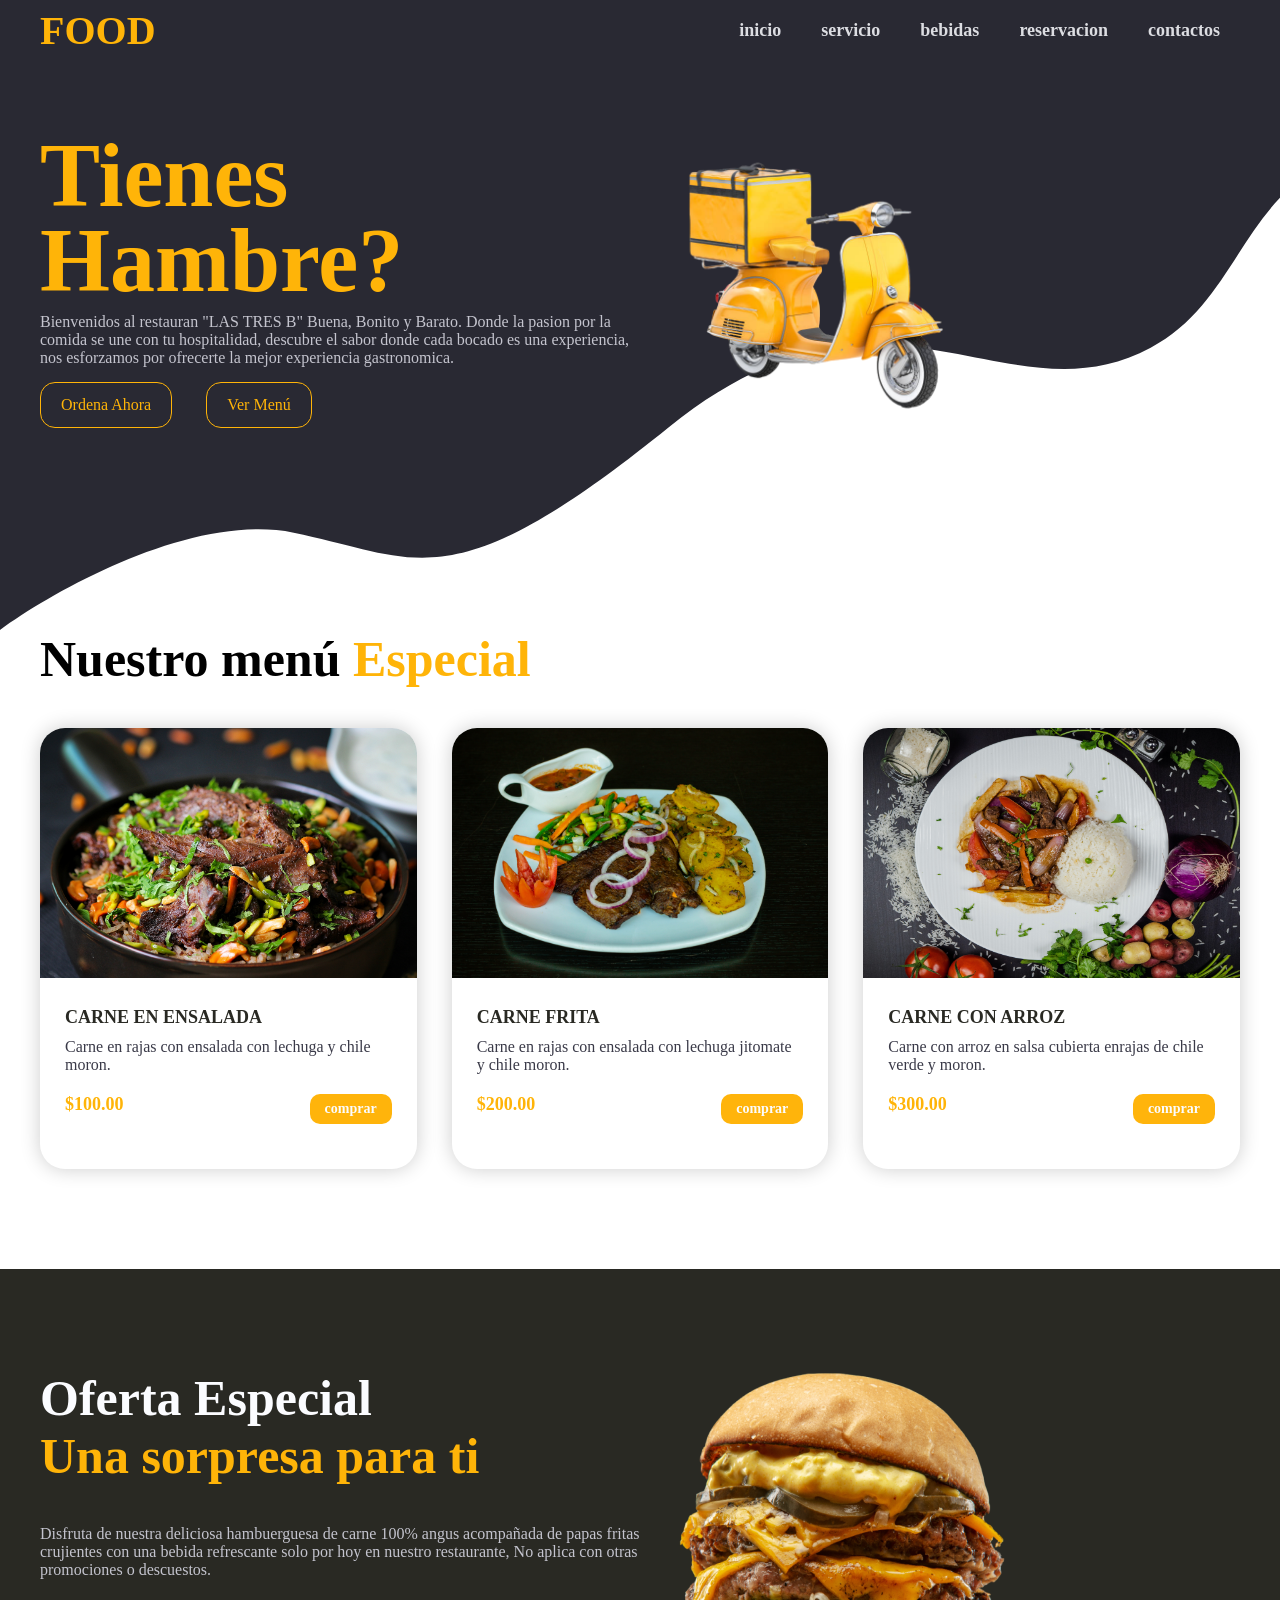
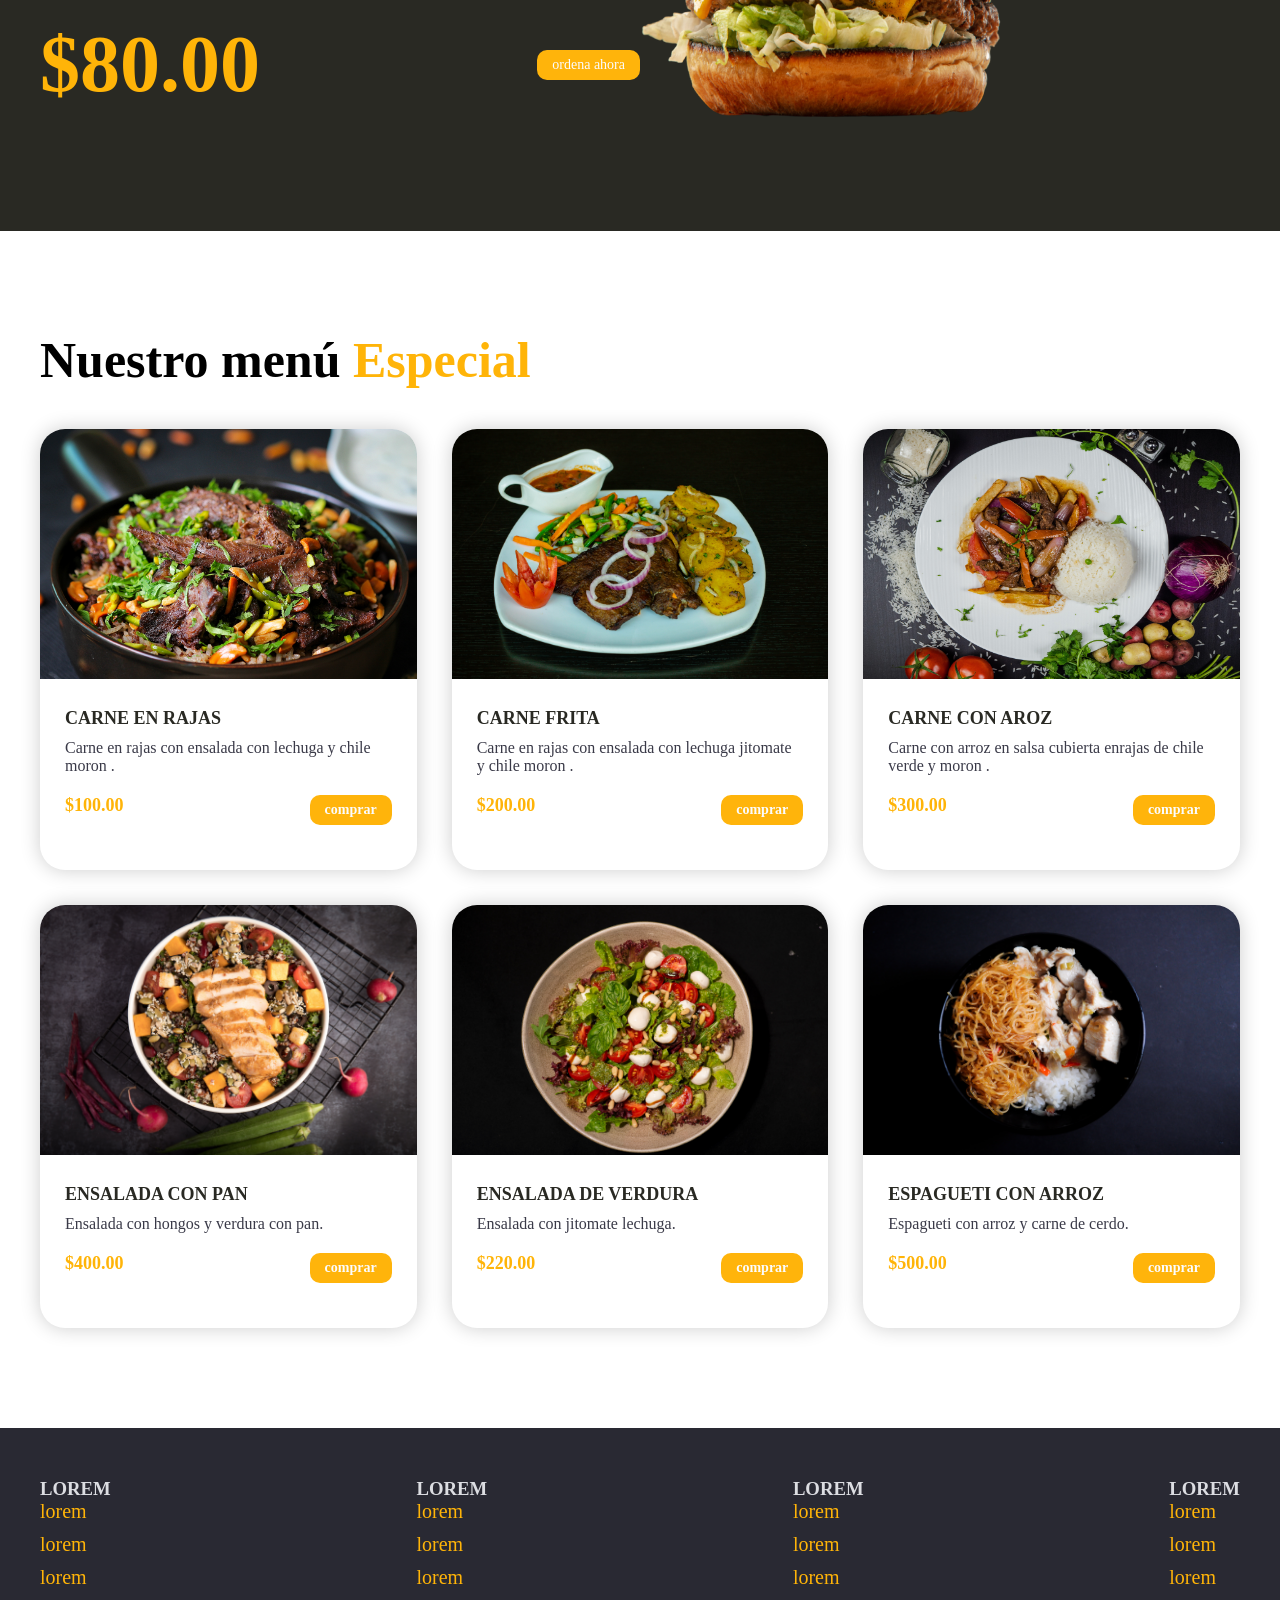
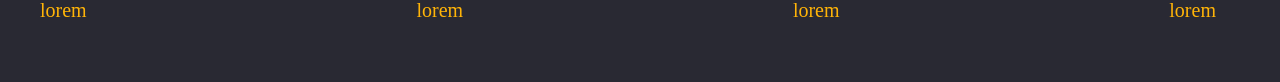
<file: index.html>
<!DOCTYPE html>
<html lang="en">
<head>
    <meta charset="UTF-8">
    <meta name="viewport" content="width=device-width, initial-scale=1.0">
    <title>STAR</title>
    <link rel="stylesheet" href="estilo.css">
</head>
<body>
    <header class="header">
         <div class="menu container">
            <a href="#" class="logo">FOOD</a>
            <input type="checkbox" id="menu"/>
            <label for="menú">
                <img src="images/menu.png" class="menu-icono" alt="">
            </label>
            <nav class="navbar">
                <ul>
                    <li><a href="#">inicio</a></li>
                    <li><a href="servicio.html">servicio</a></li>
                    <li><a href="bebidas.html">bebidas</a></li>
                    <li><a href="reservacion.html">reservacion</a></li>
                    <li><a href="contacto.html">contactos</a></li>
                </ul>
            </nav>
         </div>
         <div class="header-content container">
            <div class="header-txt">
                <h1>Tienes<br> <span>Hambre?</span> </h1>
                <p>
                    Bienvenidos al restauran "LAS TRES B" Buena, Bonito y Barato. Donde la pasion
                    por la comida se une con tu hospitalidad, descubre el sabor donde cada bocado
                    es una experiencia, nos esforzamos por ofrecerte la mejor experiencia gastronomica.
                </p>
                <div class="buttons">
                    <a href="#" class="btn-1">ordena ahora</a>
                    <a href="menu.html" class="btn-1">ver menú</a>
                </div>
            </div>
            <div class="header-img">
                <img src="images/right.png" alt="">
            </div>
         </div>
    </header>
    <section class="menu-pl container">
        <h2>Nuestro menú <span>Especial</span></h2>
        <div class="general-content">
            <div class="general-txt">
                <img src="images/pl1.jpg" alt="">
                <h3>CARNE EN ENSALADA</h3>
                <p>
                  Carne en rajas con ensalada con lechuga y chile moron.
                </p>
                <div class="precio">
                    <span>$100.00</span>
                    <a href="#" class="btn-2">comprar</a>
                </div>
            </div>
             <div class="general-txt">
                <img src="images/pl2.jpg" alt="">
                <h3>CARNE FRITA</h3>
                <p>
                   Carne en rajas con ensalada con lechuga jitomate  y chile moron.
                </p>
                <div class="precio">
                    <span>$200.00</span>
                    <a href="#" class="btn-2">comprar</a>
                </div>
            </div>
             <div class="general-txt">
                <img src="images/pl3.jpg" alt="">
                <h3>CARNE CON ARROZ</h3>
                <p>
                   Carne con arroz en salsa cubierta enrajas de chile verde y moron.
                </p>
                <div class="precio">
                    <span>$300.00</span>
                    <a href="#" class="btn-2">comprar</a>
                </div>
            </div>
        </div>
    </section>
    <section class="acercade">
        <div class="acercade-content container">
            <div class="acercade-txt">
                <h2>Oferta Especial <br><span>Una sorpresa para ti</span></h2>
                <p>
                   Disfruta de nuestra deliciosa hambuerguesa de carne 100% angus acompañada de papas fritas
                   crujientes con una bebida refrescante solo por hoy en nuestro restaurante, No aplica con otras 
                   promociones o descuestos.
                </p>
                <div class="hambuger">
                    <span>$80.00</span>
                    <a href="#" class="btn-2">ordena ahora</a>
                </div>
            </div>
                <div class="acercade.img">
                    <img src="images/hambuger.png" alt="">
            </div>
        </div>
    </section>
    <section class="menu-pl container">
        <h2>Nuestro menú <span>Especial</span></h2>
        <div class="general-content">
            <div class="general-txt">
                <img src="images/pl1.jpg" alt="">
                <h3>CARNE EN RAJAS</h3>
                <p>
                  Carne en rajas con ensalada con lechuga y chile moron .
                </p>
                <div class="precio">
                    <span>$100.00</span>
                    <a href="#" class="btn-2">comprar</a>
                </div>
            </div>
             <div class="general-txt">
                <img src="images/pl2.jpg" alt="">
                <h3>CARNE FRITA</h3>
                <p>
                  Carne en rajas con ensalada con lechuga jitomate  y chile moron .
                </p>
                <div class="precio">
                    <span>$200.00</span>
                    <a href="#" class="btn-2">comprar</a>
                </div>
            </div>
             <div class="general-txt">
                <img src="images/pl3.jpg" alt="">
                <h3>CARNE CON AROZ</h3>
                <p>
                 Carne con arroz en salsa cubierta enrajas de chile verde y moron .
                </p>
                <div class="precio">
                    <span>$300.00</span>
                    <a href="#" class="btn-2">comprar</a>
                </div>
            </div>
            <div class="general-txt">
                <img src="images/pl4.jpg" alt="">
                <h3>ENSALADA CON PAN</h3>
                <p>
                   Ensalada con hongos y verdura con pan.
                </p>
                <div class="precio">
                    <span>$400.00</span>
                    <a href="#" class="btn-2">comprar</a>
                </div>
            </div>
            <div class="general-txt">
                <img src="images/pl5.jpg" alt="">
                <h3>ENSALADA DE VERDURA</h3>
                <p>
                    Ensalada con jitomate lechuga.
                </p>
                <div class="precio">
                    <span>$220.00</span>
                    <a href="#" class="btn-2">comprar</a>
                </div>
            </div>
            <div class="general-txt">
                <img src="images/pl6.jpg" alt="">
                <h3>ESPAGUETI CON ARROZ</h3>
                <p>
                  Espagueti con arroz y carne de cerdo.
                </p>
                <div class="precio">
                    <span>$500.00</span>
                    <a href="#" class="btn-2">comprar</a>
                </div>
            </div>
        </div>
    </section>
    <footer>
        <div class="footer">
            <div class="footer-content container">
                <div class="link">
                   <h3>lorem</h3>
                   <ul>

                    <li><a href="#">lorem</a></li>
                    <li><a href="#">lorem</a></li>
                    <li><a href="#">lorem</a></li>
                    <li><a href="#">lorem</a></li>

                   </ul>
                </div>
            
              <div class="link">
                   <h3>lorem</h3>
                   <ul>

                    <li><a href="#">lorem</a></li>
                    <li><a href="#">lorem</a></li>
                    <li><a href="#">lorem</a></li>
                    <li><a href="#">lorem</a></li>

                   </ul>
                </div>
                  <div class="link">
                   <h3>lorem</h3>
                   <ul>

                    <li><a href="#">lorem</a></li>
                    <li><a href="#">lorem</a></li>
                    <li><a href="#">lorem</a></li>
                    <li><a href="#">lorem</a></li>

                   </ul>
                </div>
                  <div class="link">
                   <h3>lorem</h3>
                   <ul>

                    <li><a href="#">lorem</a></li>
                    <li><a href="#">lorem</a></li>
                    <li><a href="#">lorem</a></li>
                    <li><a href="#">lorem</a></li>

                   </ul>
                </div>

        </div>
    </footer>
</body>
</html>
</file>
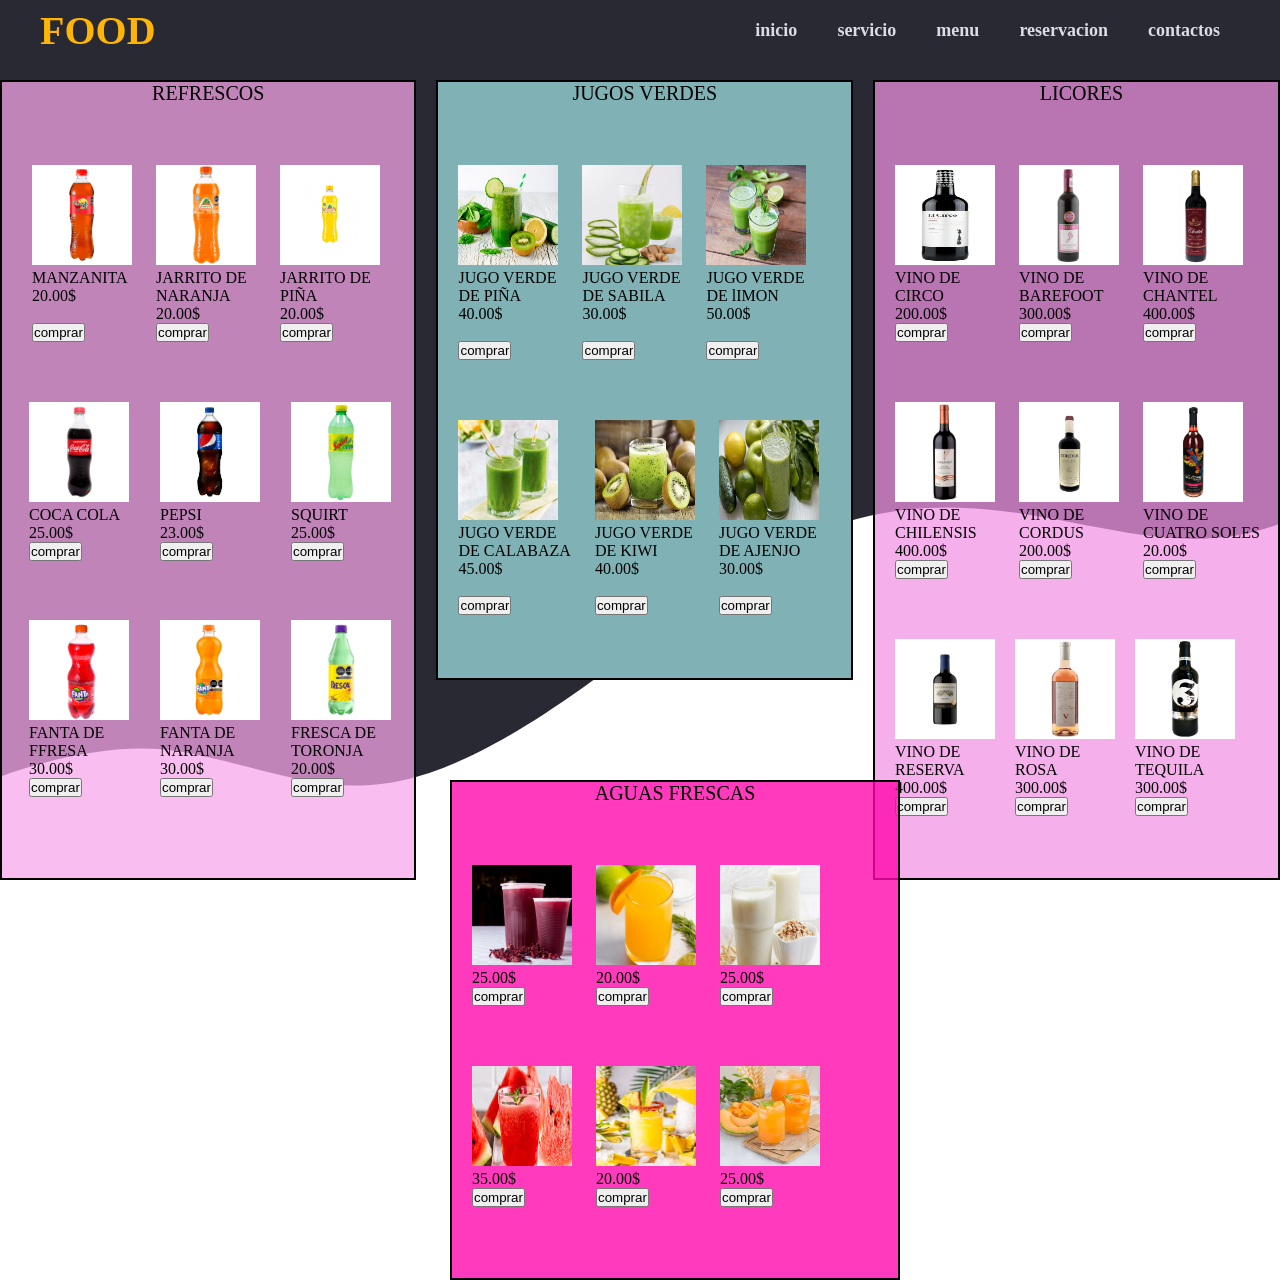
<file: bebidas.html>
<!DOCTYPE html>
<html lang="en">
<head>
    <meta charset="UTF-8">
    <meta name="viewport" content="width=device-width, initial-scale=1.0">
    <title>bebidas</title>
    <link rel="stylesheet" href="estilo.css">
</head>
<body>
    <header class="header">
         <div class="menu container">
            <a href="#" class="logo">FOOD</a>
            <input type="checkbox" id="menu"/>
            <label for="menu">
                <img src="images/menu.png" class="menu-icono" alt="">
            </label>
            <nav class="navbar">
                <ul>
                    <li><a href="index.html">inicio</a></li>
                    <li><a href="servicio.html">servicio</a></li>
                    <li><a href="#">menu</a></li>
                    <li><a href="reservacion.html">reservacion</a></li>
                    <li><a href="contacto.html">contactos</a></li>
                </ul>
            </nav>
         </div>
         </div>
        <div class="num1">
            <p>REFRESCOS</p>
            <div class="manz">
            <img src="images/mazanita.jpg" alt="">
            <li>MANZANITA</li>
            <li>20.00$</li>
            <br>
            <input type="submit" value="comprar">
            </div>
            <div class="jarrn">
                <img src="images/jarr nj.jpg" alt="">
                <li>JARRITO DE</li>
                <li>NARANJA</li>
                <li>20.00$</li>
                <input type="submit" value="comprar">
            </div>
            <div class="jarrpñ">
                <img src="images/jarr pñ.png" alt="">
                <li>JARRITO DE</li>
                <li>PIÑA</li>
                <li>20.00$</li>
                <input type="submit" value="comprar">
            </div>
            <div class="cca">
                <img src="images/ccla.jpg" alt="">
                <li>COCA COLA</li>
                <li></li>
                <li>25.00$</li>
                <input type="submit" value="comprar">
            </div>
            <div class="cca">
                <img src="images/ppsi.png" alt="">
                <li>PEPSI</li>
                <li></li>
                <li>23.00$</li>
                <input type="submit" value="comprar">
            </div>
            <div class="cca">
                <img src="images/squirt.jpg" alt="">
                <li>SQUIRT</li>
                <li></li>
                <li>25.00$</li>
                <input type="submit" value="comprar">
            </div>
            <div class="cca">
                <img src="images/fant frs.png" alt="">
                <li>FANTA DE</li>
                <li>FFRESA</li>
                <li>30.00$</li>
                <input type="submit" value="comprar">
            </div>
            <div class="cca">
                <img src="images/fant nj.jpg">
                <li>FANTA DE</li>
                <li>NARANJA</li>
                <li>30.00$</li>
                <input type="submit" value="comprar">
            </div>
            <div class="cca">
                <img src="images/fresc.jpg" alt="">
                <li>FRESCA DE</li>
                <li>TORONJA</li>
                <li>20.00$</li>
                <input type="submit" value="comprar">
            </div>
        </div>
        <div class="num2">
            <form action="#">
            <p>JUGOS VERDES</p>
            <div class="coca">
                <img src="images/kw p.jpg" alt="">
                <li>JUGO VERDE</li>
                <li>DE PIÑA </li>
                <li>40.00$</li>
                <br>
                <input type="submit" value="comprar">
            </div>

            <div class="coca">
                <img src="images/sabla.png">
                <li>JUGO VERDE</li>
                <li>DE SABILA</li>
                <li>30.00$</li>
                <br>
                <input type="submit" value="comprar">
            </div>
            <div class="coca">
                <img src="images/jugo de limón.jpg" alt="">
                <li>JUGO VERDE</li>
                <li>DE lIMON</li>
                <li>50.00$</li>
                <br>
                <input type="submit" value="comprar">
            </div>
            <div class="coca">
                <img src="images/nopal.jpg" alt="">
                <li>JUGO VERDE</li>
                <li>DE CALABAZA </li>
                <li>45.00$</li>
                <br>
                <input type="submit" value="comprar">
            </div>
            <div class="coca">
                <img src="images/jugo kiwi.jpg" alt="">
                <li>JUGO VERDE </li>
                <li>DE KIWI</li>
                <li>40.00$</li>
                <br>
                <input type="submit" value="comprar">
            </div>
            <div class="coca">
                <img src="images/jugo verde de ajenjo.jpg" alt="">
                <li>JUGO VERDE </li>
                <li>DE AJENJO</li>
                <li>30.00$</li>
                <br>
                <input type="submit" value="comprar">
            </form>
            </div>
        </div>
        <div class="num3">
            <p>LICORES</p>
            <div class="atoles">
                <img src="images/vino  circo.webp" alt="">
                <li>VINO DE</li>
                <li>CIRCO</li>
                <li>200.00$</li>
                <input type="submit" value="comprar">
            </div>
            <div class="coca">
                <img src="images/vino barefoot.webp" alt="">
                <li>VINO DE</li>
                <li>BAREFOOT</li>
                <li>300.00$</li>
                <input type="submit" value="comprar">
            </div>
            <div class="coca">
                <img src="images/vino chantel.jpg" alt="">
                <li>VINO DE</li>
                <li>CHANTEL</li>
                <li>400.00$</li>
                <input type="submit" value="comprar">
            </div>
            <div class="coca">
                <img src="images/vino chilensis.avif" alt="">
                <li>VINO DE </li>
                <li>CHILENSIS</li>
                <li>400.00$</li>
                <input type="submit" value="comprar">
            </div>
            <div class="coca">
                <img src="images/vino cordus.webp" alt="">
                <li>VINO DE</li>
                <li>CORDUS</li>
                <li>200.00$</li>
                <input type="submit" value="comprar">
            </div>
            <div class="coca">
                <img src="images/vino cuatro soles.webp" alt="">
                <li>VINO DE </li>
                <li>CUATRO SOLES</li>
                <li>20.00$</li>
                <input type="submit" value="comprar">
            </div>
            <div class="coca">
                <img src="images/vino reserva.webp" alt="">
                <li>VINO DE</li>
                <li>RESERVA</li>
                <li>400.00$</li>
                <input type="submit" value="comprar">
            </div><div class="coca">
                <img src="images/vino rosa.avif" alt="">
                <li>VINO DE</li>
                <li>ROSA</li>
                <li>300.00$</li>
                <input type="submit" value="comprar">
            </div><div class="coca">
                <img src="images/VINO DE TEQUILA.jpg" alt="">
                <li>VINO DE </li>
                <li>TEQUILA</li>
                <li>300.00$</li>
                <input type="submit" value="comprar">
            </div>
        </div>
        <div class="num4">
            <p>AGUAS FRESCAS</p>
            
            <div class="coca">
                <img src="images/agua d jam.png" alt="">
                
                <li>25.00$</li>
                <input type="submit" value="comprar">
            </div>
            <div class="coca">
                <img src="images/agua d mang.jpg" alt="">
                <li>20.00$</li>
                <input type="submit" value="comprar">
                
            </div>
            <div class="coca">
                <img src="images/agua d av.webp" alt="">
                
                <li>25.00$</li>
                <input type="submit" value="comprar">
            </div>
             <div class="coca">
                <img src="images/AGUA DE SANDIA.jpg" alt="">
                
                <li>35.00$</li>
                <input type="submit" value="comprar">
            </div>
            <div class="coca">
                <img src="images/AGUA DE PIÑA.jpg" alt="">
                <li>20.00$</li>
                <input type="submit" value="comprar">
                
            </div>
            <div class="coca">
                <img src="images/AGUA DE MELON.jpg" alt="">
                
                <li>25.00$</li>
                <input type="submit" value="comprar">
            </div>
        </div>
        <div class="">
            <p></p>
            
                
               
               
    </header>
</body>
</html>
</file>
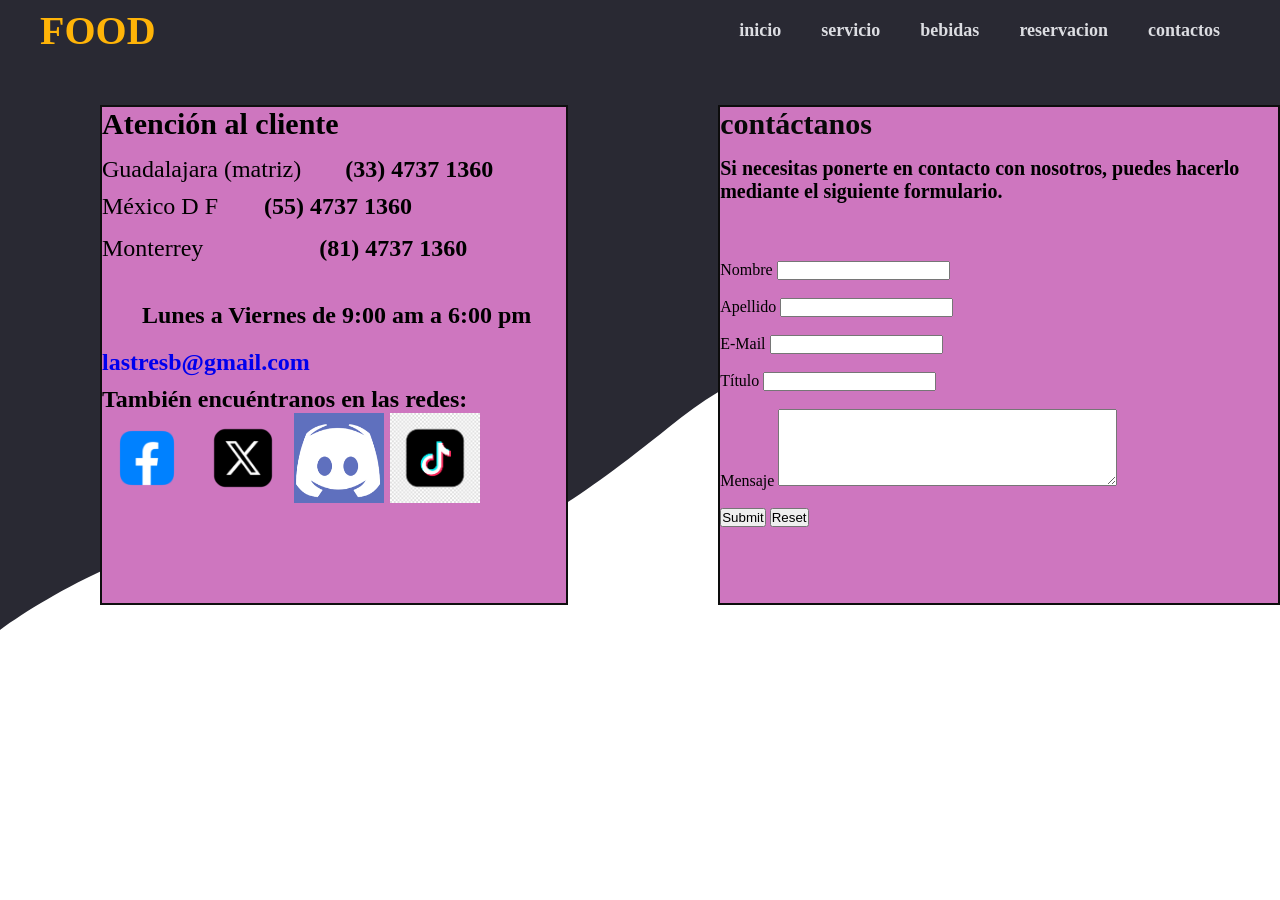
<file: contacto.html>
<!DOCTYPE html>
<html lang="en">
<head>
    <meta charset="UTF-8">
    <meta name="viewport" content="width=device-width, initial-scale=1.0">
    <title>contacto</title>
    <link rel="stylesheet" href="estilo.css">
</head>
<body>
    <header class="header">
         <div class="menu container">
            <a href="#" class="logo">FOOD</a>
            <input type="checkbox" id="menu"/>
            <label for="menu">
                <img src="images/menu.png" class="menu-icono" alt="">
            </label>
            <nav class="navbar">
                <ul>
                    <li><a href="index.html">inicio</a></li>
                    <li><a href="servicio.html">servicio</a></li>
                    <li><a href="bebidas">bebidas</a></li>
                    <li><a href="reservacion.html">reservacion</a></li>
                    <li><a href="#">contactos</a></li>
                </ul>
            </nav>
        </div> 
        <div class="atencion">
        <h1>Atención al cliente</h1>
            <p>Guadalajara (matriz)</p>
            <h2>(33) 4737 1360</h2>
            <div class="lapp">México D F
                <h1>(55) 4737 1360</h1>
            </div>
            <div class="otros">Monterrey 
                <h1>(81) 4737 1360</h1>
                <h2>Lunes a Viernes de 9:00 am a 6:00 pm</h2>
                <h3><a href="#">lastresb@gmail.com</a></h3>
                <h4>También encuéntranos en las redes:</h4>
                <a href="#"><img src="images/facbok.png" alt=""></a>
                <a href="#"><img src="images/xxx.png" alt=""></a>
                <a href="#"><img src="images/monito nuevo.png" alt=""></a>
                <a href="#"><img src="images/toc toc.jpg" alt=""></a>
            </div>
            </div>
            <div class="atencc">
                <form action="#">
               <h1>contáctanos</h1>
               <h2>Si necesitas ponerte en contacto con nosotros, puedes hacerlo mediante el siguiente formulario.</h2>
               <br>
               <li>Nombre <input type="text"></li>
               <br>
               <li>Apellido <input type="text"></li>
               <br>
               <li>E-Mail <input type="text"></li>
               <br>
               <li>Título <input type="text"></li>
               <br>
               <li>Mensaje <textarea name="control5" id="" rows="5" cols="40"></textarea></li>
               <br>
               <input type="submit" name="enviar">
               <input type="reset" name="borrar">
            </form>
            </div>

    </header>
</body>
</html>
</file>
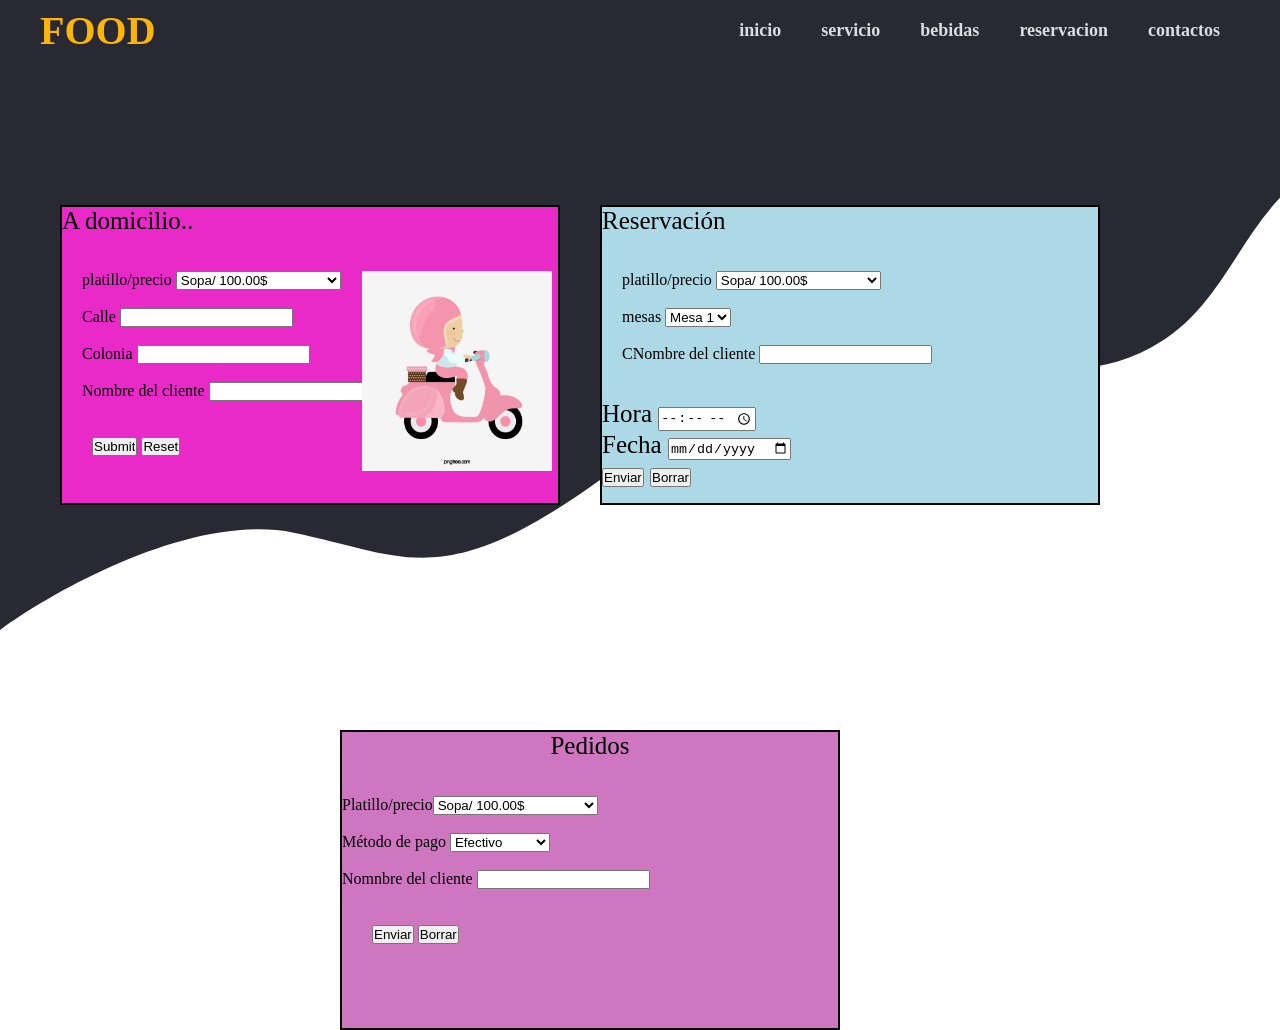
<file: servicio.html>
<!DOCTYPE html>
<html lang="en">
<head>
    <meta charset="UTF-8">
    <meta name="viewport" content="width=device-width, initial-scale=1.0">
    <title>servicio</title>
    <link rel="stylesheet" href="estilo.css">
</head>
<body>
    <header class="header">
         <div class="menu container">
            <a href="#" class="logo">FOOD</a>
            <input type="checkbox" id="menu"/>
            <label for="menu">
                <img src="images/menu.png" class="menu-icono" alt="">
            </label>
            <nav class="navbar">
                <ul>
                    <li><a href="index.html">inicio</a></li>
                    <li><a href="#">servicio</a></li>
                    <li><a href="bebidas.html">bebidas</a></li>
                    <li><a href="reservacion.html">reservacion</a></li>
                    <li><a href="contacto.html">contactos</a></li>
                </ul>
            </nav>
         </div>
         
            <div class="domicilio"><p>A domicilio..</p>
                <br><br>
                <img src="images/motoooo.jpg" alt="">
                <form action="#">
                    <li>platillo/precio <select name="control4" id="">
                        <option value="ss">Sopa/ 100.00$</option>
                        <option value="ss">Consome/ 200.00$</option>
                        <option value="ss">Tacos dorados/ 200.00$</option>
                        <option value="ss">Enchiladas/ 300.00$</option>
                    </select></li>
                    <br>
                    <li>Calle <input type="text"></li>
                    <br>
                    <li>Colonia <input type="text"></li>
                    <br>
                    <li>Nombre del cliente <input type="text" name="" id=""></li>
                    <br><br>
                    <div class="buts">
                    <input type="submit">
                    <input type="reset">
                    </div>
                </form>
            </div>

            
            
            <div class="reservacion"><p>Reservación</p>
                <br><br>
                            
                <form action="#">
                <li>platillo/precio <select name="control4" id="">
                    <option value="ss">Sopa/ 100.00$</option>
                    <option value="ss">Consome/ 200.00$</option>
                    <option value="ss">Tacos dorados/ 200.00$</option>
                    <option value="ss">Enchiladas/ 300.00$</option>
                </select></li>
                <br>
                <li>mesas <select name="control4" id="">
                    <option value="ss">Mesa 1</option>
                    <option value="ss">Mesa 2</option>
                    <option value="ss">Mesa 3</option>
                    <option value="ss">Mesa 4</option>
                </select></li>
                <br>
                <li>CNombre del cliente <input type="text" name="" id=""></li>
                <br><br>
                <p>
                    Hora <input type="time" name="control-hora"/>
                    </p>
                    <p>
                         Fecha <input type="date" name="control-fecha"/>
                    </p>
                    <p>
                        <input type="submit" value="Enviar">
                        <input type="reset" value="Borrar">
                    </p>
                
            </form>
            </div>
            
            
            
    </header>
    <div class="pedidos">
        <p>Pedidos</p>
        <br><br>
        <form action="#">
        <li> Platillo/precio<select name="control4" id="">
            <option value="ss">Sopa/ 100.00$</option>
            <option value="ss">Consome/ 200.00$</option>
            <option value="ss">Tacos dorados/ 200.00$</option>
            <option value="ss">Enchiladas/ 300.00$</option>
        </select></li>
        <br>
        <li>Método de pago <select name="control4" id="">
            <option value="ss">Efectivo</option>
            <option value="ss">transferencia </option>
        </select></li>
        <br>
        <li>Nomnbre del cliente <input type="text"></li>
        <br><br>
        <div class="buts">
            <input type="submit" value="Enviar">
            <input type="reset" value="Borrar">
        </div>
    </form>
    
                  
           
            
    
    </header>
</body>
</html>
</file>
<file: estilo.css>
*{
    margin: 0;
    padding: 0;
    box-sizing: border-box;
    text-decoration: none;
    list-style: none;
}
.container{
    max-width: 1200px;
    margin: 0 auto;
}
.header{
    background-image: url(images/bg.svg);
    background-position: center bottom;
    background-size: cover;
    background-repeat: no-repeat;
    display: flex;
    align-items: center;
    min-height: 70vh;
    padding: 80px 0 0 0;
}
.menu{
    position: absolute;
    top: 0;
    left: 0;
    right: 0;
    display: flex;
    align-items: center;
    justify-content: space-between;
}
.logo{
    color: #ffb408;
    font-size: 40px;
    font-weight: 800;
}
.menu .navbar ul li{
    position: relative;
    float: left;
}
.menu .navbar ul li a{
    font-size: 18px;
    padding: 20px;
    color: #dcdde2;
    display: block;
    font-weight: 600;
}
.menu .navbar ul li a:hover{
    color: #ffb408;
}
#menu{
    display: none;
}
.menu-icono{
    width: 25px;
}
.menu label{
    cursor: pointer;
    display: none;
}
.header-content{
    display: flex;
}
.header-txt{
    width: 50%;
    margin-bottom: 50px;
}
.header-txt h1{
    font-size: 90px;
    color: #ffb408;
    line-height: 85px;
    margin-bottom: 10px;
    
}
.header-txt span{
    font-size: 90px;
}
.header-txt p{
    font-size: 16px;
    color: #c4c4ce;
    margin-bottom: 15px;
}
.header-img{
    width: 30%;
    text-align: center;
}
.header-img img{
    width: 300px;
}
.btn-1{
    display: inline-block;
    padding: 13px 20px;
    color: #ffb408;
    border: 1px solid #ffb408;
    border-radius: 15px;
    margin-right: 30px;
    font-size: 16px;
    text-transform: capitalize;
    margin-bottom: 100px;
}
.btn-1:hover{
    color: #dcdde2;
    background-color: #ffb408;  
}
.menu-pl{
    padding: 0 0 100px 0;
}
h2{
    font-size: 50px;
    color: #000000;
    margin-bottom: 40px;
}
span{
    color: #ffb408;
}
.general-content{
    display: grid;
    grid-template-columns: repeat(3,1fr);
    grid-gap: 35px;
}
.general-txt{
    border-radius: 25px;
    box-shadow: 0 0 20px rgb(0,0,0,0.2);
    padding-bottom: 35px;
}
.general-txt img{
    border-radius: 25px 25px 0 0;
    width: 100%;
    height: 250px;
}
/* */
.general-txt h3{
    font-size: 18px;
    color: #292923;
    padding: 25px 25px 10px 25px;
}
.general-txt p{
    font-size: 16px;
    color: #3a3a48;
    padding: 0 25px 20px 25px;
}.precio{
    color: #ffb40b;
    font-size: 18px;
    display: flex;
    justify-content: space-between;
    padding: 0 25px 10px 25px;
}
.precio{
    color: #ffb40b;
    font-size: 18px;
    font-weight: 600;
}
.btn-2{
    display: inline-block;
    background-color: #ffb40b;
    font-size: 14px;
    padding: 7px 15px;
    color: #fbfcff;
    border-radius: 10px;
}
.acercade{
    padding: 100px 0;
    margin-bottom: 100px;
    background-color: #292923;
}
.acercade-txt{
    width: 50%;
}
.acercade-content{
    display: flex;
}
.acercade-txt h2{
    color: #fbfcff;
}
.acercade-txt p{
    color: #c4c4ce;
    font-size: 16px;
    margin-bottom: 40px;
}
.hambuger{
    display: flex;
    align-items: center;
    justify-content: space-between;
}
.hambuger span{
    font-size: 80px;
    font-weight: 800;
}
.acercade-img{
    width: 50%;
    text-align: right;
}
.footer{
    background-color: #292933;
    padding: 50px 0;
}
.footer-content{
    display: flex;
    justify-content: space-between;
}
.link h3{
    color: #dcdde2;
    text-transform: uppercase;
}
.link a{
    color: #ffb408;
    font-size: 20px ;
    display: block;
    margin-bottom: 10px;
}
.link a:hover{
    color: #dcdde2;
}
.atencion{
    background-color: #ce76bf;
    height: 500px;
    width: 500px;
    border: 2px solid #0f0f0f;
    margin-left: 100px;
}
.atencion h1{
    font-size: 30px;
    margin-bottom: 15px;
}
.atencion p{
    display: inline-block;
    font-size: 24px;
    margin-bottom: 10px;
}
.atencion h2{
    display: inline-block;
    font-size: 24px;
    margin-left: 40px;
    margin-bottom: 10px;
}
.lapp{
    display: inline-block;
    font-size: 24px;
}
.lapp h1{
    margin-left: 80px;
}
.otros h1{
    margin-left: 110px;
}
.otros h2{
    display: block;

}
.lapp h1{
    display: inline-block;
    font-size: 24px;
    margin-left: 40px;
}
.otros{
    display: inline-block;
    font-size: 24px;

}
.otros h1{
    font-size: 24px;
    display: inline-block;
    margin-bottom: 40px;
}
.otros h2{
    font-size: 24px;
    left: 0px;
    margin-bottom: 20px;
}
.otros h3{
    font-size: 24px;
    margin-top: 10px;
}
.otros h4{
    font-size: 24px;
    margin-top: 10px;
}
.otros img{
    display: inline-block;
    height: 90px;
    width: 90px;
}
.atencc{
    background-color: #ce76bf;
    height: 500px;
    width: 600px;
    margin-top: 0%;
    margin-left: 150px;
    border: 2px solid #0c0c0c;
    
    
}
.atencc h1{
    font-size: 30px;
    color: #080808;
    margin-bottom: 16px;
}
.atencc h2{
    font-size: 20px;
    
}
.button-h2{
    display: inline-block;
    background-color: hotpink;
    font-size: 14px;

}


.domicilio{
    height: 300px;
    width: 500px;
    background-color: rgb(233, 42, 201);
    position: absolute;
    margin-top: 0px;
    margin-left: 60px;
    border: 2px solid #000000;
    
}
.domicilio li{
    margin-left: 20px;
}
.domicilio p{
    font-size: 25px;
    
}
.domicilio img{
    height: 200px;
    width: 190px;
    margin-left: 300px;
    margin-top: 0px;
    position: absolute;
}
.reservacion{
    background-color: lightblue;
    height: 300px;
    width: 500px;
    position: absolute;
    margin-left: 600px;
    margin-top: 0px;
    border: 2px solid #000000;
}
.reservacion p{
    font-size: 25px;
}
.buts{
    margin-left: 30px;
}
.reservacion li{
    margin-left: 20px;
}

.pedidos{
    height: 300px;
    width: 500px;
    background-color: #ce76bf;
    margin-top: 100px;
    margin-left: 340px;
    border: 2px solid #000000;
}

.pedidos p{
    font-size: 25px;
    text-align: center;
}
.num1{
    height: 800px;
    width: 440px;
    background-color: #f8a6eabb;
    border: 2px solid #000000;
    
}
.num1 p{
    font-size: 20px;
    text-align: center;
}
.num1 img{
    height: 100px;
    height: 100px;
    margin-top: 60px;
}
.manz{
    margin-left: 30px;
    display: inline-block;
}

.jarrn{
    display: inline-block;
    margin-left: 20px;
}
.jarrpñ{
    height: 100px;
    width: 100px;
    display: inline-block;
    margin-left: 20px;
}
.cca{
    height: 100px;
    width: 100px;
    display: inline-block;
    margin-left:27px;
}
.num2{
    height: 600px;
    width: 440px;
    background-color: #80b1b4;
    margin-left: 20px;
    margin-bottom: 200px;
    border: 2px solid #000000;
}
.num2 p{
    text-align: center;
    font-size: 20px;
    margin-bottom: 60px;
}
.coca img{
    height: 100px;
    width: 100px;
    display: inline-block;
}
.coca{
    display: inline-block;
    margin-left: 20px;
    margin-bottom: 60px;
}
.num3{
    height: 800px;
    width: 430px;
    background-color: #f192e5b7;
    margin-left: 20px;
    border: 2px solid #000000;
}
.num3 p{
    text-align: center;
    font-size: 20px;
    margin-bottom: 60px;
    margin-left: 10px;
}
.atoles img{
    height: 100px;
    width: 100px;

}
.atoles{
    margin-left: 20px;
    display: inline-block;
}
.num4{
    background-color: #ff08adcb;
    height: 500px;
    width: 450px;
    position: absolute;
    margin-left: 450px;
    margin-top: 1100px;
    border: 2px solid #000000;
}
.num4 p{
    font-size: 20px;
    text-align: center;
    margin-bottom: 60px;
}
.cerveza{
    
    height: 640px;
    width: 400px;
    position: absolute;
    margin-top: 2600px;
    margin-left: 100px;
    border: 2px ;
  
}
.cerveza p{
    text-align: center;
    font-size: 20px;
    transform: none;
}
.cerv img{
    height: 100px;
    width: 100px;
}
.cerv{
    margin-left: 20px;
    display: block;
    margin-left: 77px;
    margin-top: 30px;
}
.vino{
    background-color: #2d2e07ad;
    height: 600px;
    width: 400px;
    margin-top: 1330px;
    margin-left: 100px;
    
}
</file>
